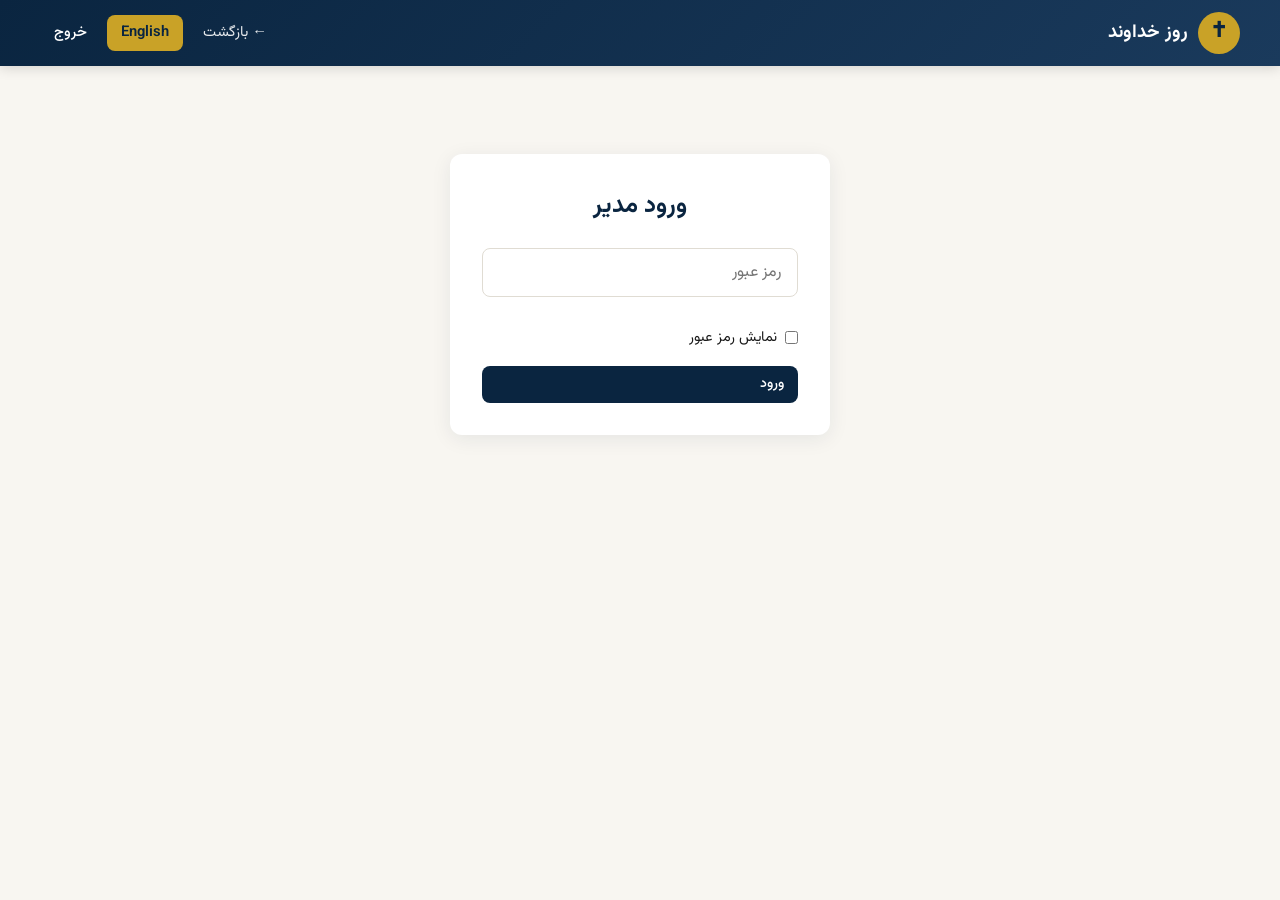
<file: admin.html>
<!DOCTYPE html>
<html lang="fa" dir="rtl">
<head>
  <meta charset="UTF-8">
  <meta name="viewport" content="width=device-width, initial-scale=1.0">
  <title>مدیریت — روز خداوند | Ruzekhodavand</title>
  <link rel="preconnect" href="https://fonts.googleapis.com">
  <link rel="preconnect" href="https://fonts.gstatic.com" crossorigin>
  <link href="https://fonts.googleapis.com/css2?family=Inter:wght@400;500;600;700&family=Vazirmatn:wght@400;500;600;700&display=swap" rel="stylesheet">
  <link rel="stylesheet" href="css/style.css">
</head>
<body>
  <header class="header">
    <div class="header-inner">
      <a href="index.html" class="logo">
        <span class="logo-icon">✝</span>
        <span data-i18n="siteName">روز خداوند</span>
      </a>
      <nav class="nav">
        <a href="index.html" data-i18n="back">← بازگشت</a>
        <button id="lang-toggle" class="lang-toggle" data-i18n="langBtn">English</button>
        <button id="logout-btn" class="btn btn-outline" style="color:white;border-color:rgba(255,255,255,0.4)" data-i18n="logout">خروج</button>
      </nav>
    </div>
  </header>

  <main class="container">
    <div id="login-box" class="admin-login">
      <h2 style="margin-bottom:0.5rem;color:var(--primary)" data-i18n="loginTitle">ورود مدیر</h2>
      <form id="login-form">
        <input type="password" id="password" data-i18n-placeholder="passwordPlaceholder" placeholder="رمز عبور" required autocomplete="current-password">
        <label style="display:flex;align-items:center;gap:0.5rem;margin:0.6rem 0 1rem;font-size:0.9rem;cursor:pointer;user-select:none;">
          <input type="checkbox" id="show-password" style="width:auto;margin:0;">
          <span data-i18n="showPassword">نمایش رمز عبور</span>
        </label>
        <button type="submit" class="btn btn-primary" style="width:100%" data-i18n="loginBtn">ورود</button>
      </form>
      <div id="status-msg" class="status-msg hidden" style="margin-top:1rem"></div>
    </div>

    <div id="admin-panel" class="admin-panel hidden">
      <h1 style="margin-bottom:0.8rem;color:var(--primary)" data-i18n="panelTitle">پنل مدیریت</h1>

      <div style="background:#e8f5e9;border:1px solid #a5d6a7;border-radius:10px;padding:0.8rem 1.2rem;margin-bottom:1.5rem;display:flex;align-items:center;gap:0.6rem;">
        <span style="font-size:1.3rem;">👥</span>
        <div>
          <div style="font-size:0.85rem;color:#2e7d32;" data-i18n="visitorsLabel">بازدید کل سایت</div>
          <div style="font-size:1.3rem;font-weight:700;color:#1b5e20;" id="admin-visitor-count">…</div>
        </div>
      </div>

      <div id="status-msg" class="status-msg hidden"></div>

      <div class="admin-tabs">
        <button class="active" data-tab="tab-upload" data-i18n="tabUpload">آپلود / متن</button>
        <button data-tab="tab-live" data-i18n="tabLive">پخش زنده</button>
        <button data-tab="tab-manage" data-i18n="tabManage">مدیریت پست‌ها</button>
        <button data-tab="tab-backup" data-i18n="tabBackup">پشتیبان</button>
      </div>

      <div id="tab-upload" class="admin-tab-content">
        <form id="post-form">
          <div class="form-row">
            <div class="form-group">
              <label data-i18n="titleFa">عنوان فارسی (اختیاری)</label>
              <input type="text" name="title_fa" data-i18n-placeholder="titleFaPh" placeholder="عنوان به فارسی">
            </div>
            <div class="form-group">
              <label data-i18n="titleEn">عنوان انگلیسی (اختیاری)</label>
              <input type="text" name="title_en" data-i18n-placeholder="titleEnPh" placeholder="Title in English">
            </div>
          </div>

          <div class="form-row">
            <div class="form-group">
              <label data-i18n="descFa">توضیحات فارسی (اختیاری)</label>
              <textarea name="desc_fa" data-i18n-placeholder="descFaPh" placeholder="توضیحات کوتاه..."></textarea>
            </div>
            <div class="form-group">
              <label data-i18n="descEn">توضیحات انگلیسی (اختیاری)</label>
              <textarea name="desc_en" data-i18n-placeholder="descEnPh" placeholder="Short description..."></textarea>
            </div>
          </div>

          <div class="form-group">
            <label data-i18n="writingLabel">متن یا نوشته (می‌توانید اینجا پیست کنید)</label>
            <textarea name="writing" id="writing-area" rows="8" data-i18n-placeholder="writingPh" placeholder="متن کامل، موعظه، مطالعه کتاب مقدس یا هر نوشته‌ای را اینجا وارد یا پیست کنید..." style="min-height:160px;font-size:1rem;line-height:1.7;"></textarea>
          </div>

          <div class="form-row">
            <div class="form-group">
              <label data-i18n="bibleBook">کتاب مقدس</label>
              <select name="book" id="post-book" required></select>
            </div>
            <div class="form-group">
              <label data-i18n="typeLabel">نوع</label>
              <select name="type" id="post-type" required>
                <option value="text" data-i18n="typeText">متن / نوشته</option>
                <option value="photo" data-i18n="typePhoto">عکس</option>
                <option value="video" data-i18n="typeVideo">ویدیو</option>
                <option value="audio" data-i18n="typeAudio">صوت / صوت</option>
                <option value="file" data-i18n="typeFile">فایل</option>
              </select>
            </div>
          </div>

          <div class="form-row">
            <div class="form-group">
              <label data-i18n="postDate">تاریخ</label>
              <input type="date" name="postDate" id="post-date">
            </div>
            <div class="form-group">
              <label data-i18n="postTime">ساعت</label>
              <input type="time" name="postTime" id="post-time">
            </div>
          </div>

          <div class="form-group" style="background:#fff8e1;padding:1rem;border-radius:10px;border:1px solid #ffe082;">
            <label data-i18n="externalLabel" style="color:#e65100;font-weight:700;">لینک ویدیو یا فایل بزرگ (توصیه برای ویدیوهای بالای ۵۰ مگابایت تا ۵ گیگابایت+)</label>
            <input type="url" name="externalUrl" id="external-url" data-i18n-placeholder="externalPh" placeholder="https://www.youtube.com/watch?v=... یا لینک مستقیم ویدیو">
            <p style="font-size:0.85rem;color:#bf360c;margin-top:0.4rem;" data-i18n="externalNote">
              برای ویدیوهای بزرگ: اول ویدیو را در یوتیوب، گوگل درایو یا ویمو آپلود کنید، بعد لینک را اینجا بگذارید. این بهترین روش برای ویدیوهای ۵ گیگابایتی است.
            </p>
          </div>

          <div class="form-group" id="file-group">
            <label data-i18n="fileLabel">فایل مستقیم (حداکثر ۱۲ مگابایت)</label>
            <div class="upload-zone" id="upload-zone">
              <input type="file" id="file-input" accept="image/*,video/*,audio/*,.pdf,.doc,.docx,.mp3,.wav,.m4a,.ogg,.aac,.mp4,.mov,.avi,.zip,.txt">
              <p id="file-label" data-i18n="dropFile">فایل را اینجا رها کنید یا کلیک کنید</p>
              <p style="font-size:0.8rem;color:#888;margin-top:0.5rem" data-i18n="fileNote">حداکثر ۱۲ مگابایت. برای ویدیوهای بزرگ‌تر حتماً از لینک خارجی استفاده کنید.</p>
            </div>
          </div>

          <button type="submit" class="btn btn-accent" style="width:100%;padding:0.8rem;font-size:1rem" data-i18n="publish">انتشار</button>
        </form>
      </div>

      <div id="tab-live" class="admin-tab-content hidden">
        <div class="live-controls">
          <p style="margin-bottom:0.8rem"><strong data-i18n="currentStatus">وضعیت فعلی:</strong> <span id="live-status">خاموش</span></p>
          <button id="stop-live-btn" class="btn btn-outline hidden" style="color:#c62828;border-color:#c62828" data-i18n="stopLive">توقف پخش زنده</button>
        </div>
        <form id="live-form">
          <div class="form-group">
            <label data-i18n="liveTitleLabel">عنوان پخش زنده</label>
            <input type="text" name="liveTitle" data-i18n-placeholder="liveTitlePh" placeholder="مثلاً: موعظه یکشنبه">
          </div>
          <div class="form-group">
            <label data-i18n="streamUrlLabel">لینک پخش (یوتیوب و غیره)</label>
            <input type="url" name="streamUrl" placeholder="https://www.youtube.com/watch?v=..." required>
            <p style="font-size:0.8rem;color:#888;margin-top:0.3rem" data-i18n="streamNote">لینک یوتیوب لایو یا هر امبدی که پشتیبانی شود</p>
          </div>
          <button type="submit" class="btn btn-primary" style="width:100%;padding:0.8rem" data-i18n="goLive">شروع پخش زنده</button>
        </form>
      </div>

      <div id="tab-manage" class="admin-tab-content hidden">
        <h3 style="margin-bottom:1rem" data-i18n="existingPosts">پست‌های موجود</h3>
        <p style="font-size:0.9rem;color:#666;margin-bottom:1rem" data-i18n="manageNote">برای حذف هر پست روی دکمه حذف کلیک کنید.</p>
        <div id="posts-list"></div>
      </div>

      <div id="tab-backup" class="admin-tab-content hidden">
        <p style="margin-bottom:1rem;color:var(--text-muted)" data-i18n="backupNote">داده‌ها در مرورگر شما ذخیره می‌شوند. برای پشتیبان‌گیری یا انتقال به دستگاه دیگر از این بخش استفاده کنید.</p>
        <div style="display:flex;gap:1rem;flex-wrap:wrap">
          <button id="export-btn" class="btn btn-primary" data-i18n="exportBtn">دانلود پشتیبان</button>
          <button id="import-btn" class="btn btn-outline" data-i18n="importBtn">وارد کردن پشتیبان</button>
          <input type="file" id="import-file" accept=".json" class="hidden">
        </div>
        <p style="margin-top:1.5rem;font-size:0.85rem;color:#888" data-i18n="importantNote">
          نکته مهم: برای ویدیوهای بزرگ (حتی ۵ گیگابایت) حتماً از بخش «لینک ویدیو» استفاده کنید. اول ویدیو را در یوتیوب یا گوگل درایو آپلود کنید و لینک را وارد نمایید.
        </p>
      </div>
    </div>
  </main>

  <script src="js/admin.js"></script>
</body>
</html>
</file>
<file: css/style.css>
/* Church of God - Three Angels Message */
/* Bilingual (Persian default + English) | Mobile-first */

:root {
  --primary: #0a2540;
  --primary-light: #1a3a5c;
  --accent: #c9a227;
  --accent-soft: #e8d48b;
  --bg: #f8f6f1;
  --bg-card: #ffffff;
  --text: #1a1a1a;
  --text-muted: #5a5a5a;
  --success: #2e7d32;
  --danger: #c62828;
  --border: #e0dcd3;
  --shadow: 0 4px 20px rgba(10, 37, 64, 0.08);
  --radius: 12px;
  --font-fa: 'Vazirmatn', 'Tahoma', sans-serif;
  --font-en: 'Inter', 'Segoe UI', system-ui, sans-serif;
}

* { margin: 0; padding: 0; box-sizing: border-box; }
html { scroll-behavior: smooth; }

body {
  font-family: var(--font-fa);
  background: var(--bg);
  color: var(--text);
  line-height: 1.7;
  min-height: 100vh;
  direction: rtl;
}

body.lang-en {
  font-family: var(--font-en);
  direction: ltr;
}

/* HEADER */
.header {
  background: linear-gradient(135deg, var(--primary) 0%, var(--primary-light) 100%);
  color: white;
  padding: 0.75rem 1rem;
  position: sticky;
  top: 0;
  z-index: 1000;
  box-shadow: 0 2px 12px rgba(0,0,0,0.15);
}

.header-inner {
  max-width: 1200px;
  margin: 0 auto;
  display: flex;
  align-items: center;
  justify-content: space-between;
  gap: 1rem;
  flex-wrap: wrap;
}

.logo {
  display: flex;
  align-items: center;
  gap: 0.6rem;
  text-decoration: none;
  color: white;
  font-weight: 700;
  font-size: 1.15rem;
}

.logo-icon {
  width: 42px;
  height: 42px;
  background: var(--accent);
  border-radius: 50%;
  display: flex;
  align-items: center;
  justify-content: center;
  font-size: 1.3rem;
  color: var(--primary);
}

.nav {
  display: flex;
  gap: 0.4rem;
  flex-wrap: wrap;
  align-items: center;
}

.nav a, .nav button {
  color: rgba(255,255,255,0.9);
  text-decoration: none;
  padding: 0.45rem 0.85rem;
  border-radius: 8px;
  font-size: 0.92rem;
  background: transparent;
  border: none;
  cursor: pointer;
  transition: all 0.2s;
  font-family: inherit;
}

.nav a:hover, .nav button:hover, .nav a.active {
  background: rgba(255,255,255,0.15);
  color: white;
}

.lang-toggle {
  background: var(--accent) !important;
  color: var(--primary) !important;
  font-weight: 600;
  padding: 0.4rem 0.9rem !important;
}

.live-badge {
  background: #e53935;
  color: white;
  font-size: 0.75rem;
  padding: 0.2rem 0.55rem;
  border-radius: 20px;
  animation: pulse 1.5s infinite;
  font-weight: 600;
}

@keyframes pulse {
  0%, 100% { opacity: 1; }
  50% { opacity: 0.6; }
}

/* HERO */
.hero {
  background: linear-gradient(160deg, var(--primary) 0%, #163a5f 60%, #1e4a73 100%);
  color: white;
  padding: 3.5rem 1.5rem 4rem;
  text-align: center;
  position: relative;
  overflow: hidden;
}

.hero::before {
  content: '';
  position: absolute;
  inset: 0;
  background: radial-gradient(circle at 20% 30%, rgba(201,162,39,0.15) 0%, transparent 50%),
              radial-gradient(circle at 80% 70%, rgba(201,162,39,0.1) 0%, transparent 40%);
  pointer-events: none;
}

.hero-content {
  max-width: 800px;
  margin: 0 auto;
  position: relative;
  z-index: 1;
}

.hero h1 {
  font-size: clamp(1.8rem, 5vw, 2.6rem);
  margin-bottom: 0.8rem;
  font-weight: 700;
}

.hero p {
  font-size: 1.1rem;
  opacity: 0.92;
  margin-bottom: 1.5rem;
  max-width: 600px;
  margin-left: auto;
  margin-right: auto;
}

.angels-row {
  display: flex;
  justify-content: center;
  gap: 1.5rem;
  margin-top: 2rem;
  flex-wrap: wrap;
}

.angel-card {
  background: rgba(255,255,255,0.1);
  backdrop-filter: blur(8px);
  border: 1px solid rgba(255,255,255,0.2);
  border-radius: var(--radius);
  padding: 1.2rem 1.4rem;
  width: 200px;
  transition: transform 0.25s;
}

.angel-card:hover { transform: translateY(-4px); }

.angel-num {
  font-size: 1.8rem;
  color: var(--accent);
  font-weight: 700;
  margin-bottom: 0.3rem;
}

.angel-title {
  font-size: 0.95rem;
  font-weight: 600;
  margin-bottom: 0.35rem;
}

.angel-text {
  font-size: 0.8rem;
  opacity: 0.85;
  line-height: 1.4;
}

/* MAIN */
.container {
  max-width: 1200px;
  margin: 0 auto;
  padding: 1.5rem 1rem 3rem;
}

.section-title {
  font-size: 1.5rem;
  margin-bottom: 1.2rem;
  color: var(--primary);
  display: flex;
  align-items: center;
  gap: 0.6rem;
}

.section-title::before {
  content: '';
  width: 4px;
  height: 1.4rem;
  background: var(--accent);
  border-radius: 2px;
}

/* FILTERS */
.filters {
  display: flex;
  flex-wrap: wrap;
  gap: 0.6rem;
  margin-bottom: 1.5rem;
  align-items: center;
}

.filters select, .filters input {
  padding: 0.55rem 0.9rem;
  border: 1px solid var(--border);
  border-radius: 8px;
  font-family: inherit;
  font-size: 0.95rem;
  background: white;
  min-width: 140px;
}

.filters select:focus, .filters input:focus {
  outline: 2px solid var(--accent);
  border-color: transparent;
}

/* MEDIA GRID */
.media-grid {
  display: grid;
  grid-template-columns: repeat(auto-fill, minmax(260px, 1fr));
  gap: 1.3rem;
}

.media-card {
  background: var(--bg-card);
  border-radius: var(--radius);
  overflow: hidden;
  box-shadow: var(--shadow);
  transition: transform 0.2s, box-shadow 0.2s;
  display: flex;
  flex-direction: column;
}

.media-card:hover {
  transform: translateY(-3px);
  box-shadow: 0 8px 28px rgba(10, 37, 64, 0.12);
}

.media-thumb {
  width: 100%;
  height: 180px;
  object-fit: cover;
  background: #e8e4dc;
  display: flex;
  align-items: center;
  justify-content: center;
  font-size: 2.5rem;
  color: var(--primary-light);
}

.media-thumb img, .media-thumb video {
  width: 100%;
  height: 100%;
  object-fit: cover;
}

.media-body {
  padding: 1rem 1.1rem 1.2rem;
  flex: 1;
  display: flex;
  flex-direction: column;
}

.media-book {
  font-size: 0.75rem;
  color: var(--accent);
  font-weight: 600;
  text-transform: uppercase;
  letter-spacing: 0.03em;
  margin-bottom: 0.3rem;
}

.media-title {
  font-size: 1.05rem;
  font-weight: 600;
  margin-bottom: 0.4rem;
  color: var(--primary);
  line-height: 1.35;
}

.media-desc {
  font-size: 0.88rem;
  color: var(--text-muted);
  margin-bottom: 0.8rem;
  flex: 1;
  display: -webkit-box;
  -webkit-line-clamp: 2;
  -webkit-box-orient: vertical;
  overflow: hidden;
}

.media-meta {
  display: flex;
  justify-content: space-between;
  align-items: center;
  font-size: 0.8rem;
  color: var(--text-muted);
  margin-bottom: 0.7rem;
}

.media-actions {
  display: flex;
  gap: 0.5rem;
  flex-wrap: wrap;
}

.btn {
  display: inline-flex;
  align-items: center;
  gap: 0.35rem;
  padding: 0.45rem 0.9rem;
  border-radius: 8px;
  font-size: 0.88rem;
  font-weight: 500;
  border: none;
  cursor: pointer;
  text-decoration: none;
  font-family: inherit;
  transition: all 0.2s;
}

.btn-primary { background: var(--primary); color: white; }
.btn-primary:hover { background: var(--primary-light); }
.btn-accent { background: var(--accent); color: var(--primary); }
.btn-accent:hover { background: var(--accent-soft); }
.btn-outline { background: transparent; border: 1px solid var(--border); color: var(--text); }
.btn-outline:hover { border-color: var(--primary); color: var(--primary); }
.btn-sm { padding: 0.35rem 0.7rem; font-size: 0.82rem; }

/* LIVE */
.live-section {
  background: linear-gradient(135deg, #1a1a2e 0%, #16213e 100%);
  color: white;
  border-radius: var(--radius);
  padding: 2rem;
  margin-bottom: 2rem;
  text-align: center;
}

.live-section.hidden { display: none; }

.live-indicator {
  display: inline-flex;
  align-items: center;
  gap: 0.5rem;
  background: #e53935;
  padding: 0.35rem 0.9rem;
  border-radius: 20px;
  font-weight: 600;
  font-size: 0.9rem;
  margin-bottom: 1rem;
}

.live-dot {
  width: 10px;
  height: 10px;
  background: white;
  border-radius: 50%;
  animation: pulse 1.2s infinite;
}

.live-iframe {
  width: 100%;
  max-width: 720px;
  aspect-ratio: 16/9;
  border: none;
  border-radius: 10px;
  margin: 1rem auto 0;
  display: block;
  background: #000;
}

/* COMMENTS */
.comments-box {
  margin-top: 1rem;
  border-top: 1px solid var(--border);
  padding-top: 0.9rem;
}

.comment {
  background: #f5f3ee;
  padding: 0.7rem 0.9rem;
  border-radius: 8px;
  margin-bottom: 0.6rem;
  font-size: 0.9rem;
}

.comment-author {
  font-weight: 600;
  color: var(--primary);
  font-size: 0.82rem;
}

.comment-date {
  font-size: 0.75rem;
  color: var(--text-muted);
  margin-right: 0.5rem;
}

.comment-form {
  display: flex;
  flex-direction: column;
  gap: 0.5rem;
  margin-top: 0.8rem;
}

.comment-form input, .comment-form textarea {
  padding: 0.55rem 0.8rem;
  border: 1px solid var(--border);
  border-radius: 8px;
  font-family: inherit;
  font-size: 0.9rem;
  resize: vertical;
}

.comment-form textarea { min-height: 70px; }

/* MODAL */
.modal-overlay {
  position: fixed;
  inset: 0;
  background: rgba(0,0,0,0.6);
  display: flex;
  align-items: center;
  justify-content: center;
  z-index: 2000;
  padding: 1rem;
  opacity: 0;
  visibility: hidden;
  transition: all 0.25s;
}

.modal-overlay.open {
  opacity: 1;
  visibility: visible;
}

.modal {
  background: white;
  border-radius: 14px;
  max-width: 700px;
  width: 100%;
  max-height: 90vh;
  overflow-y: auto;
  padding: 1.5rem;
  position: relative;
}

.modal-close {
  position: absolute;
  top: 1rem;
  left: 1rem;
  background: none;
  border: none;
  font-size: 1.5rem;
  cursor: pointer;
  color: var(--text-muted);
  line-height: 1;
}

body.lang-en .modal-close {
  left: auto;
  right: 1rem;
}

.modal-media {
  width: 100%;
  max-height: 400px;
  object-fit: contain;
  border-radius: 8px;
  margin-bottom: 1rem;
  background: #111;
}

/* CONTACT */
.contact-card {
  background: var(--bg-card);
  border-radius: var(--radius);
  padding: 1.5rem;
  box-shadow: var(--shadow);
  max-width: 420px;
  margin: 0 auto;
  text-align: center;
}

.contact-item {
  display: flex;
  align-items: center;
  justify-content: center;
  gap: 0.7rem;
  margin: 1rem 0;
  font-size: 1.05rem;
}

.contact-item a {
  color: var(--primary);
  text-decoration: none;
  font-weight: 500;
}

.contact-item a:hover { color: var(--accent); }

/* FOOTER */
.footer {
  background: var(--primary);
  color: rgba(255,255,255,0.85);
  text-align: center;
  padding: 1.8rem 1rem;
  font-size: 0.9rem;
  margin-top: 2rem;
}

.footer a { color: var(--accent-soft); }

/* ADMIN */
.admin-login {
  max-width: 380px;
  margin: 4rem auto;
  background: white;
  padding: 2rem;
  border-radius: var(--radius);
  box-shadow: var(--shadow);
  text-align: center;
}

.admin-login input {
  width: 100%;
  padding: 0.7rem 1rem;
  margin: 0.8rem 0 1.2rem;
  border: 1px solid var(--border);
  border-radius: 8px;
  font-size: 1rem;
  font-family: inherit;
}

.admin-panel { max-width: 900px; margin: 0 auto; }
.admin-panel.hidden { display: none; }

.form-group { margin-bottom: 1.1rem; }

.form-group label {
  display: block;
  font-weight: 600;
  margin-bottom: 0.35rem;
  font-size: 0.95rem;
  color: var(--primary);
}

.form-group input,
.form-group select,
.form-group textarea {
  width: 100%;
  padding: 0.6rem 0.9rem;
  border: 1px solid var(--border);
  border-radius: 8px;
  font-family: inherit;
  font-size: 0.95rem;
}

.form-group textarea {
  min-height: 90px;
  resize: vertical;
}

.form-row {
  display: grid;
  grid-template-columns: 1fr 1fr;
  gap: 1rem;
}

@media (max-width: 600px) {
  .form-row { grid-template-columns: 1fr; }
}

.upload-zone {
  border: 2px dashed var(--border);
  border-radius: var(--radius);
  padding: 2rem;
  text-align: center;
  cursor: pointer;
  transition: border-color 0.2s;
  background: #faf9f6;
}

.upload-zone:hover, .upload-zone.dragover {
  border-color: var(--accent);
  background: #fdf8e8;
}

.upload-zone input { display: none; }

.admin-tabs {
  display: flex;
  gap: 0.5rem;
  margin-bottom: 1.5rem;
  flex-wrap: wrap;
}

.admin-tabs button {
  padding: 0.5rem 1.1rem;
  border: 1px solid var(--border);
  background: white;
  border-radius: 8px;
  cursor: pointer;
  font-family: inherit;
  font-size: 0.9rem;
}

.admin-tabs button.active {
  background: var(--primary);
  color: white;
  border-color: var(--primary);
}

.live-controls {
  background: #fff8e1;
  border: 1px solid #ffe082;
  border-radius: var(--radius);
  padding: 1.2rem;
  margin-bottom: 1.5rem;
}

.status-msg {
  padding: 0.7rem 1rem;
  border-radius: 8px;
  margin-bottom: 1rem;
  font-size: 0.9rem;
}

.status-msg.success { background: #e8f5e9; color: var(--success); }
.status-msg.error { background: #ffebee; color: var(--danger); }

.empty-state {
  text-align: center;
  padding: 3rem 1rem;
  color: var(--text-muted);
}

.hidden { display: none !important; }
.text-center { text-align: center; }
.mt-1 { margin-top: 0.5rem; }
.mt-2 { margin-top: 1rem; }
.mb-2 { margin-bottom: 1rem; }

@media (max-width: 700px) {
  .header-inner { flex-direction: column; align-items: flex-start; }
  .nav { width: 100%; justify-content: flex-start; }
  .hero { padding: 2.5rem 1rem 3rem; }
  .angels-row { gap: 1rem; }
  .angel-card { width: 100%; max-width: 280px; }
  .media-grid { grid-template-columns: 1fr; }
}
</file>
